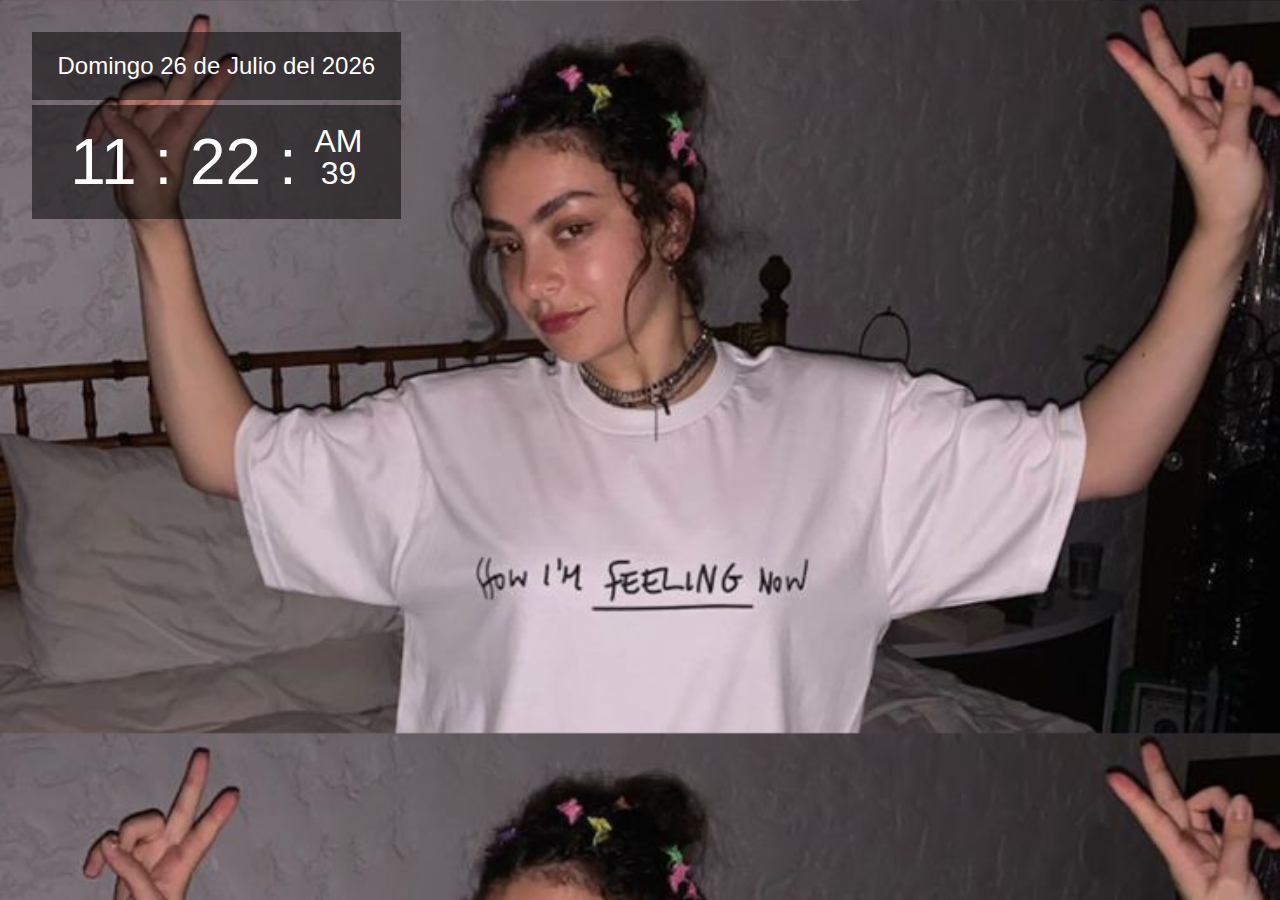
<file: index.html>
<!DOCTYPE html>
<html>
<head>
<meta charset="UTF-8">
<link rel="stylesheet" type="text/css" href="styles.css">
	<title>Reloj Digital</title>
</head>
<body>
<div class="wrap">
<div class="widget">
<div class="fecha">
      <!--de lunes a domingo-->
      <p id="diaSemana" class="diaSemana"></p>

      <!--de 1 a 31-->
      <p id="diaMes" class="diaMes"></p>
      <p>de</p>

      <!--enero a diciembre-->
      <p id="mes" class="mes"></p>
      <p>del</p>

      <p id="anno" class="anno"></p>
</div>


<div class="reloj">
            <p id="horas" class="horas"></p>
            <p>:</p>
            <p id="minutos" class="minutos"></p>
                  <p>:</p>
                  <div class="caja-segundos">
                  <p id="ampm" class="ampm"></p>
                  <p id="segundos" class="segundos"></p>
                        </div>
</div>
</div>
</div>
<script src="script.js"></script>
</body>
</html>
</file>
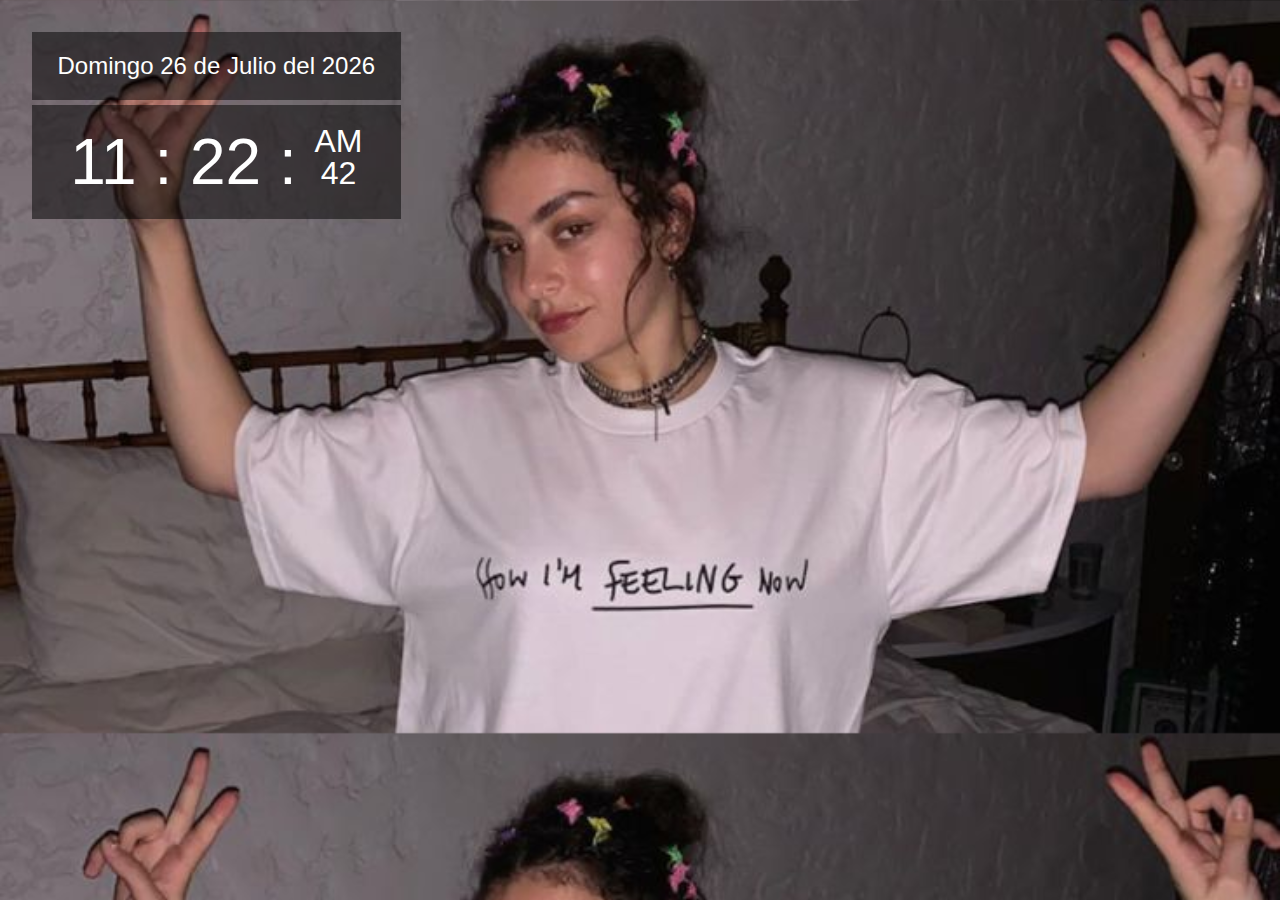
<file: inicio.html>
<!DOCTYPE html>
<html>
<head>
<meta charset="UTF-8">
<link rel="stylesheet" type="text/css" href="estilos.css">
	<title>Reloj Digital</title>
</head>
<body>
<div class="wrap">
<div class="widget">
<div class="fecha">
      <!--de lunes a domingo-->
      <p id="diaSemana" class="diaSemana"></p>

      <!--de 1 a 31-->
      <p id="diaMes" class="diaMes"></p>
      <p>de</p>

      <!--enero a diciembre-->
      <p id="mes" class="mes"></p>
      <p>del</p>

      <p id="anno" class="anno"></p>
</div>


<div class="reloj">
            <p id="horas" class="horas"></p>
            <p>:</p>
            <p id="minutos" class="minutos"></p>
                  <p>:</p>
                  <div class="caja-segundos">
                  <p id="ampm" class="ampm"></p>
                  <p id="segundos" class="segundos"></p>
                        </div>
</div>
</div>
</div>
<script src="js.js"></script>
</body>
</html>
</file>
<file: styles.css>
*{
margin: 0;
padding: 0;
-webkit-box-sizing: border-box;
-moz-box-sizing: border-box;
box-sizing: border-box;
}

body{
	/*si no carga la imagen el fondo lo pondra de color negro*/
	background: url(chcchch.jpeg) #000;
	/*para que la imagen de fondo se ajuste al ancho de la pantalla del usuario*/
	background-size: cover;
	color: #fff;
	font-size: 16px;
	width: 80%;
	height: 500px;
}

.wrap{
	width: 90%;
	max-width: 1000px;
	/*si quisieramos centrar el reloj en pantalla*/
	/*margin: auto;*/
}

.widget{
	width: 40%;
	/*lo siguiente equivale a decir margin: 32px;*/
	margin: 2em;
}

.widget p{
	display: inline-block;
	line-height:1em;
}

.fecha{
	font-family: Arial;
	text-align: center;
	font-size: 1.5em;
	/*equivale a decir margin-bottom: 5px;*/
	margin-bottom: 0.3125rem;
	/*el olor negro tendra una transparencia en un nivel medio (.5)*/
	background: rgba(0,0,0,.5);
	padding: 20px;
	width: 100%;
}

.reloj{
	font-family: Arial;
	text-align: center;
	font-size: 4em;
	background: rgba(0,0,0,.5);
	padding: 20px;
	width: 100%;
}

/*NOTA: estoy indicando que la class .caja-segundos esta contenida en la class .reloj, no que estoy aplicando estilo a ambos, si fuera aplicar el estilo a ambos se escribiera .reloj, .caja-segundos{ */
.reloj .caja-segundos{
	display: inline-block;
}

.reloj .segundos,
.reloj .ampm{
	font-size:2rem;
	display: block;
}
</file>
<file: estilos.css>
*{
margin: 0;
padding: 0;
-webkit-box-sizing: border-box;
-moz-box-sizing: border-box;
box-sizing: border-box;
}

body{
	/*si no carga la imagen el fondo lo pondra de color negro*/
	background: url(chcchch.jpeg) #000;
	/*para que la imagen de fondo se ajuste al ancho de la pantalla del usuario*/
	background-size: cover;
	color: #fff;
	font-size: 16px;
	width: 80%;
	height: 500px;
}

.wrap{
	width: 90%;
	max-width: 1000px;
	/*si quisieramos centrar el reloj en pantalla*/
	/*margin: auto;*/
}

.widget{
	width: 40%;
	/*lo siguiente equivale a decir margin: 32px;*/
	margin: 2em;
}

.widget p{
	display: inline-block;
	line-height:1em;
}

.fecha{
	font-family: Arial;
	text-align: center;
	font-size: 1.5em;
	/*equivale a decir margin-bottom: 5px;*/
	margin-bottom: 0.3125rem;
	/*el olor negro tendra una transparencia en un nivel medio (.5)*/
	background: rgba(0,0,0,.5);
	padding: 20px;
	width: 100%;
}

.reloj{
	font-family: Arial;
	text-align: center;
	font-size: 4em;
	background: rgba(0,0,0,.5);
	padding: 20px;
	width: 100%;
}

/*NOTA: estoy indicando que la class .caja-segundos esta contenida en la class .reloj, no que estoy aplicando estilo a ambos, si fuera aplicar el estilo a ambos se escribiera .reloj, .caja-segundos{ */
.reloj .caja-segundos{
	display: inline-block;
}

.reloj .segundos,
.reloj .ampm{
	font-size:2rem;
	display: block;
}
</file>
